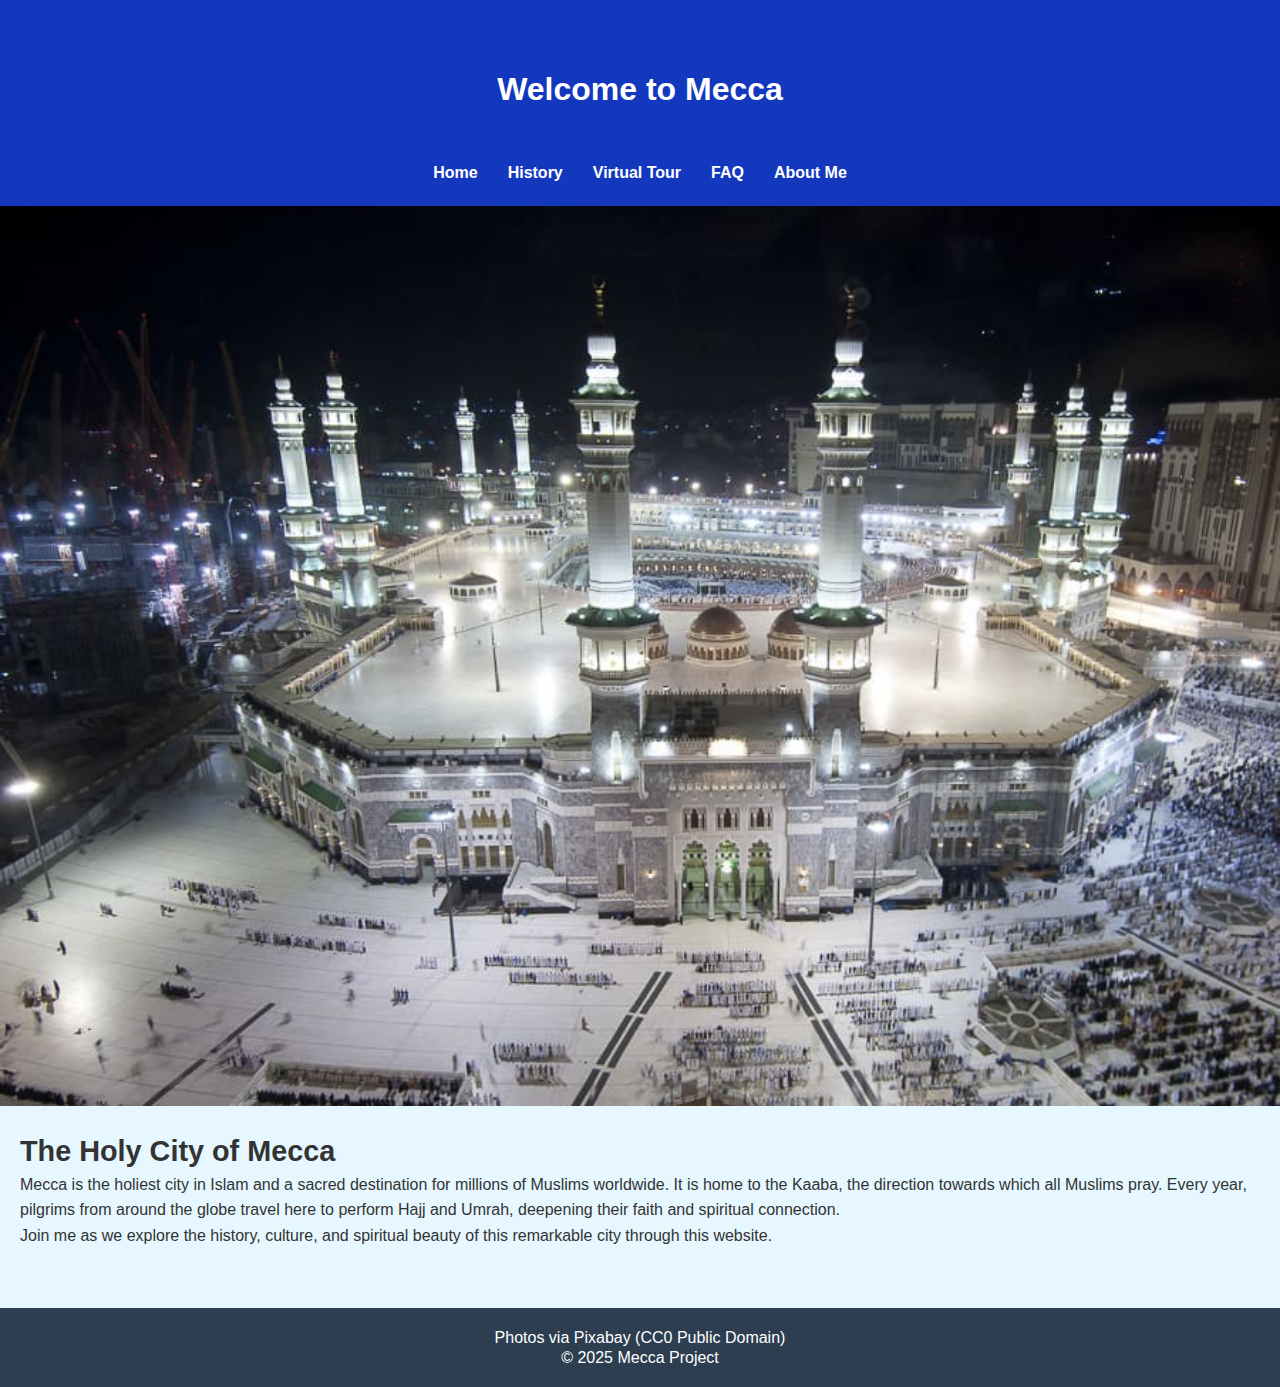
<file: Index.html>
<!DOCTYPE html>
<!-- index.html – This is the home page introducing Mecca with a background slideshow. It provides a welcoming overview of the city’s spiritual significance 
and invites visitors to explore further. -->

<html lang="en">
<head>
  <meta charset="UTF-8" />
  <meta name="viewport" content="width=device-width, initial-scale=1" />
  <title>Welcome to Makkah – The Spiritual Heart of Islam</title>
  <link href="reset.css" rel="stylesheet" />
  <link href="styles.css" rel="stylesheet" />
</head>
<body>
  <header>
    <h1>Welcome to Mecca</h1>
    <nav>
      <ul>
        <li><a href="index.html">Home</a></li>
        <li><a href="history.html">History</a></li>
        <li><a href="attractions.html">Virtual Tour</a></li>
        <li><a href="faq.html">FAQ</a></li>
        <li><a href="about.html">About Me</a></li>
      </ul>
    </nav>
  </header>

  <!-- Slideshow directly under the header -->
  <div id="background-slideshow"></div>

  <main>
    <section>
      <h2>The Holy City of Mecca</h2>
      <p>
        Mecca is the holiest city in Islam and a sacred destination for millions of Muslims worldwide.
        It is home to the Kaaba, the direction towards which all Muslims pray. Every year, pilgrims from
        around the globe travel here to perform Hajj and Umrah, deepening their faith and spiritual connection.
      </p>
      
	  <p>
        Join me as we explore the history, culture, and spiritual beauty of this remarkable city
        through this website.
      </p>
    </section>
  </main>

  <footer>
    <p>Photos via Pixabay (CC0 Public Domain)</p>
    <p>&copy; 2025 Mecca Project</p>
  </footer>

  <script src="background.js"></script>
</body>
</html>
</file>
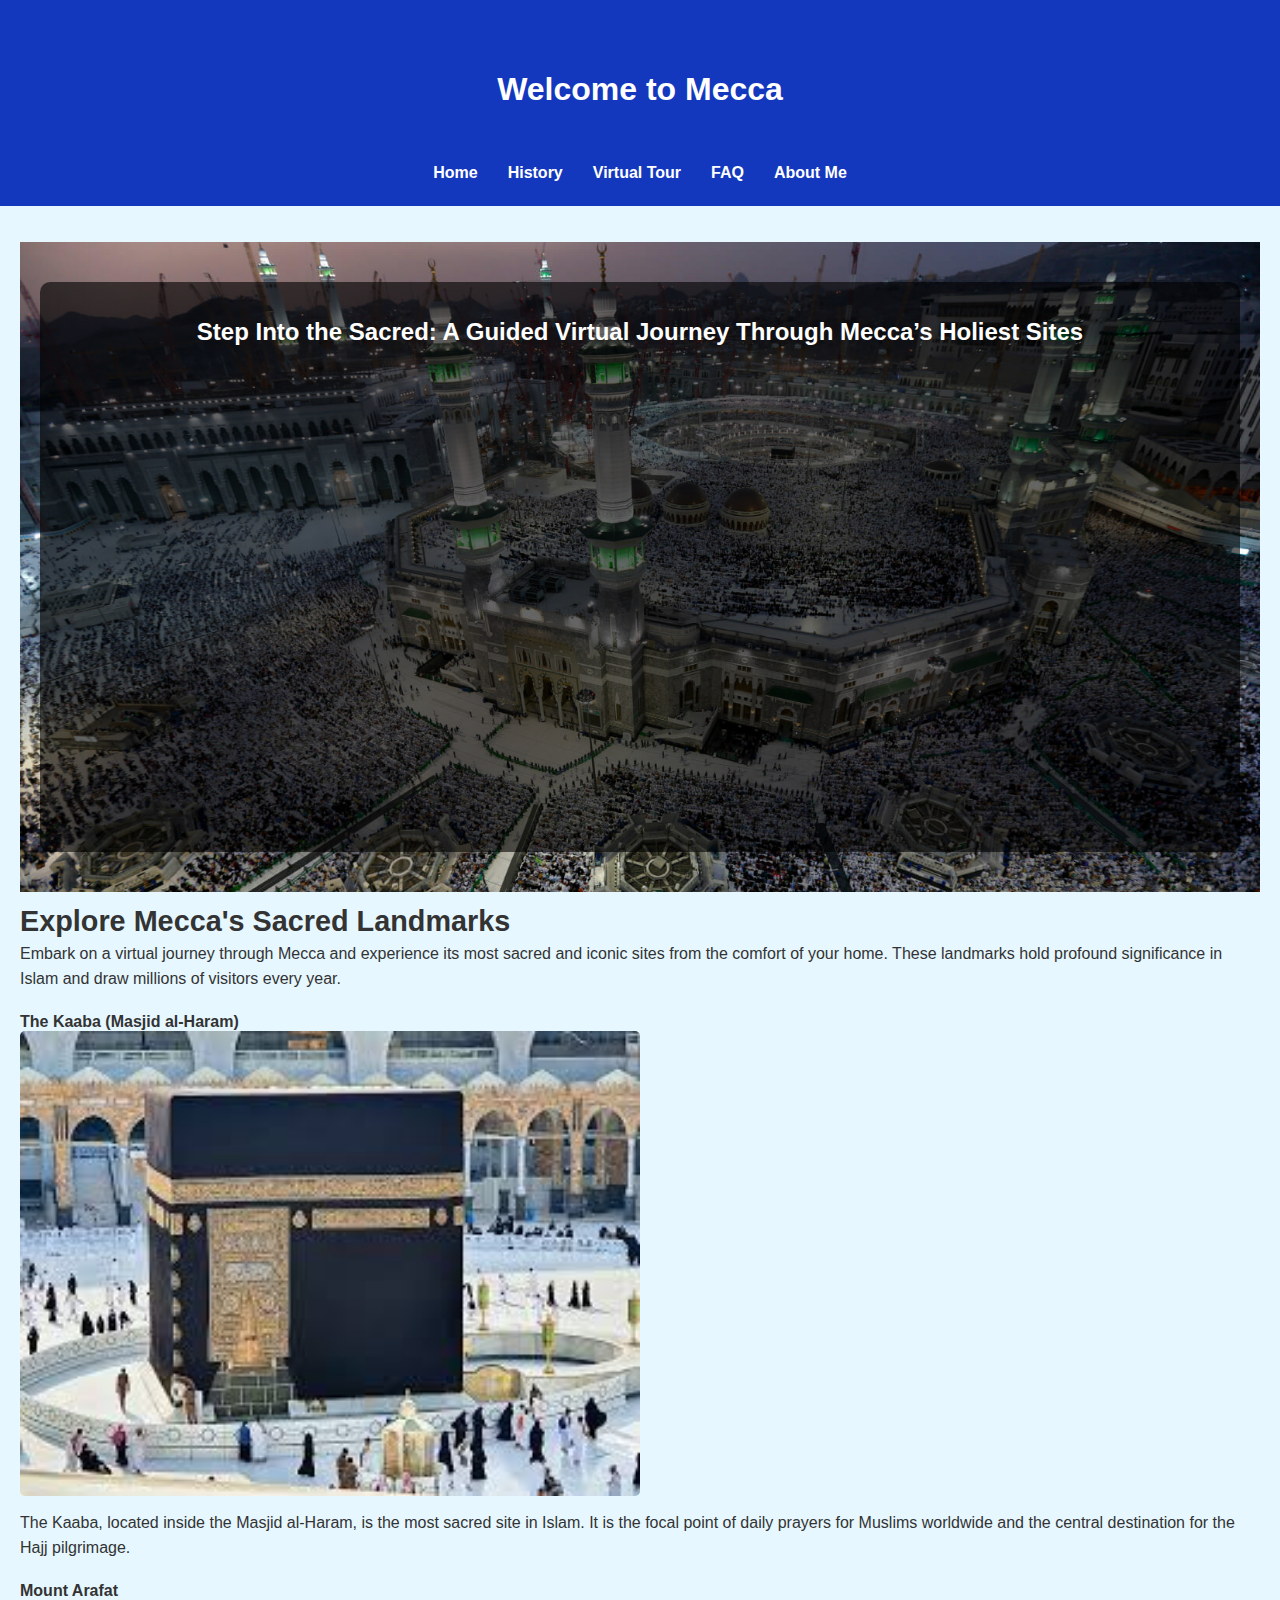
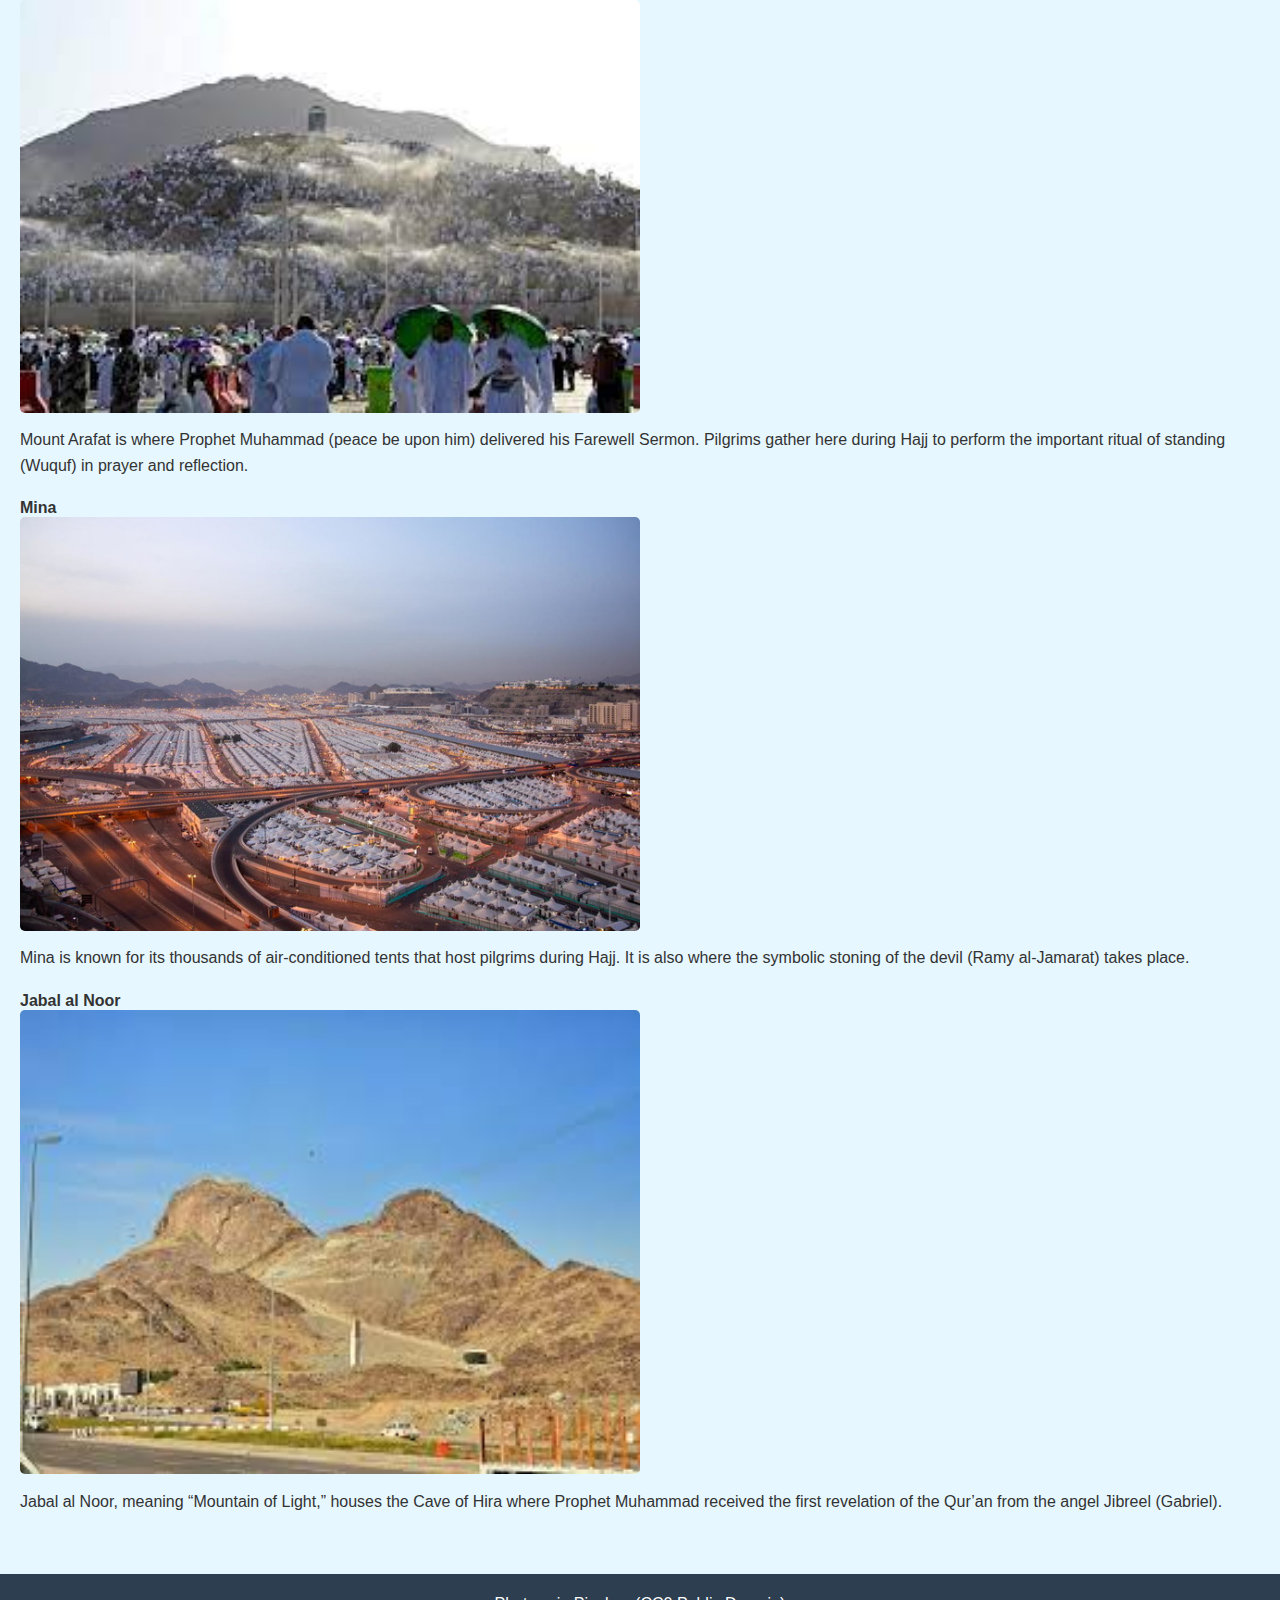
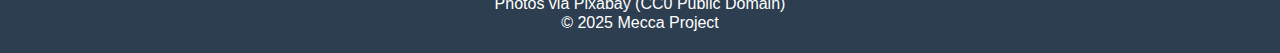
<file: attractions.html>
<!DOCTYPE html>
<!-- attractions.html – This virtual tour page showcases major landmarks of Mecca through descriptive text and an embedded YouTube video.
It gives visitors an immersive experience of the city’s sacred sites. -->

<html lang="en">
<head>
  <meta charset="UTF-8" />
  <meta name="viewport" content="width=device-width, initial-scale=1" />
  <title>Virtual Tour of Mecca</title>
  <link href="reset.css" rel="stylesheet">
  <link href="styles.css" rel="stylesheet">
</head>
<body>
  <header>
    <h1>Welcome to Mecca</h1>
    <nav>
      <ul>
        <li><a href="index.html">Home</a></li>
        <li><a href="history.html">History</a></li>
        <li><a href="attractions.html">Virtual Tour</a></li>
        <li><a href="faq.html">FAQ</a></li>
        <li><a href="about.html">About Me</a></li>
      </ul>
    </nav>
  </header>

  <main>
    <section class="tour-video">
      <div class="video-overlay">
        <h2>Step Into the Sacred: A Guided Virtual Journey Through Mecca’s Holiest Sites</h2>
        <div class="video-container">
          <iframe 
            src="https://www.youtube.com/embed/YQg_Zzethtk"
            title="Virtual Tour of Mecca"
            allow="accelerometer; autoplay; clipboard-write; encrypted-media; gyroscope; picture-in-picture"
            allowfullscreen>
          </iframe>
        </div>
      </div>
    </section>

    <section>
      <h2>Explore Mecca's Sacred Landmarks</h2>
      <p>Embark on a virtual journey through Mecca and experience its most sacred and iconic sites from the comfort of your home. These landmarks hold profound significance in Islam and draw millions of visitors every year.</p>
    </section>

    <section class="attraction">
      <h3>The Kaaba (Masjid al-Haram)</h3>
      <img src="kabaa.jpeg" alt="The Kaaba in Masjid al-Haram" />
      <p>
        The Kaaba, located inside the Masjid al-Haram, is the most sacred site in Islam. It is the focal point of daily prayers for Muslims worldwide and the central destination for the Hajj pilgrimage.
      </p>
    </section>

    <section class="attraction">
      <h3>Mount Arafat</h3>
      <img src="Mount Arafat.jpg" alt="Mount Arafat" />
      <p>
        Mount Arafat is where Prophet Muhammad (peace be upon him) delivered his Farewell Sermon. Pilgrims gather here during Hajj to perform the important ritual of standing (Wuquf) in prayer and reflection.
      </p>
    </section>

    <section class="attraction">
      <h3>Mina</h3>
      <img src="Mina.jpg" alt="Tents in Mina" />
      <p>
        Mina is known for its thousands of air-conditioned tents that host pilgrims during Hajj. It is also where the symbolic stoning of the devil (Ramy al-Jamarat) takes place.
      </p>
    </section>

    <section class="attraction">
      <h3>Jabal al Noor</h3>
      <img src="jabal noor.jpeg" alt="Jabal al Noor" />
      <p>Jabal al Noor, meaning “Mountain of Light,” houses the Cave of Hira where Prophet Muhammad received the first revelation of the Qur’an from the angel Jibreel (Gabriel).
      </p>
    </section>
  </main>
  

  <footer>
     <p>Photos via Pixabay (CC0 Public Domain)</p>
    <p>&copy; 2025 Mecca Project </p>
  </footer>
</body>
</html>
</file>
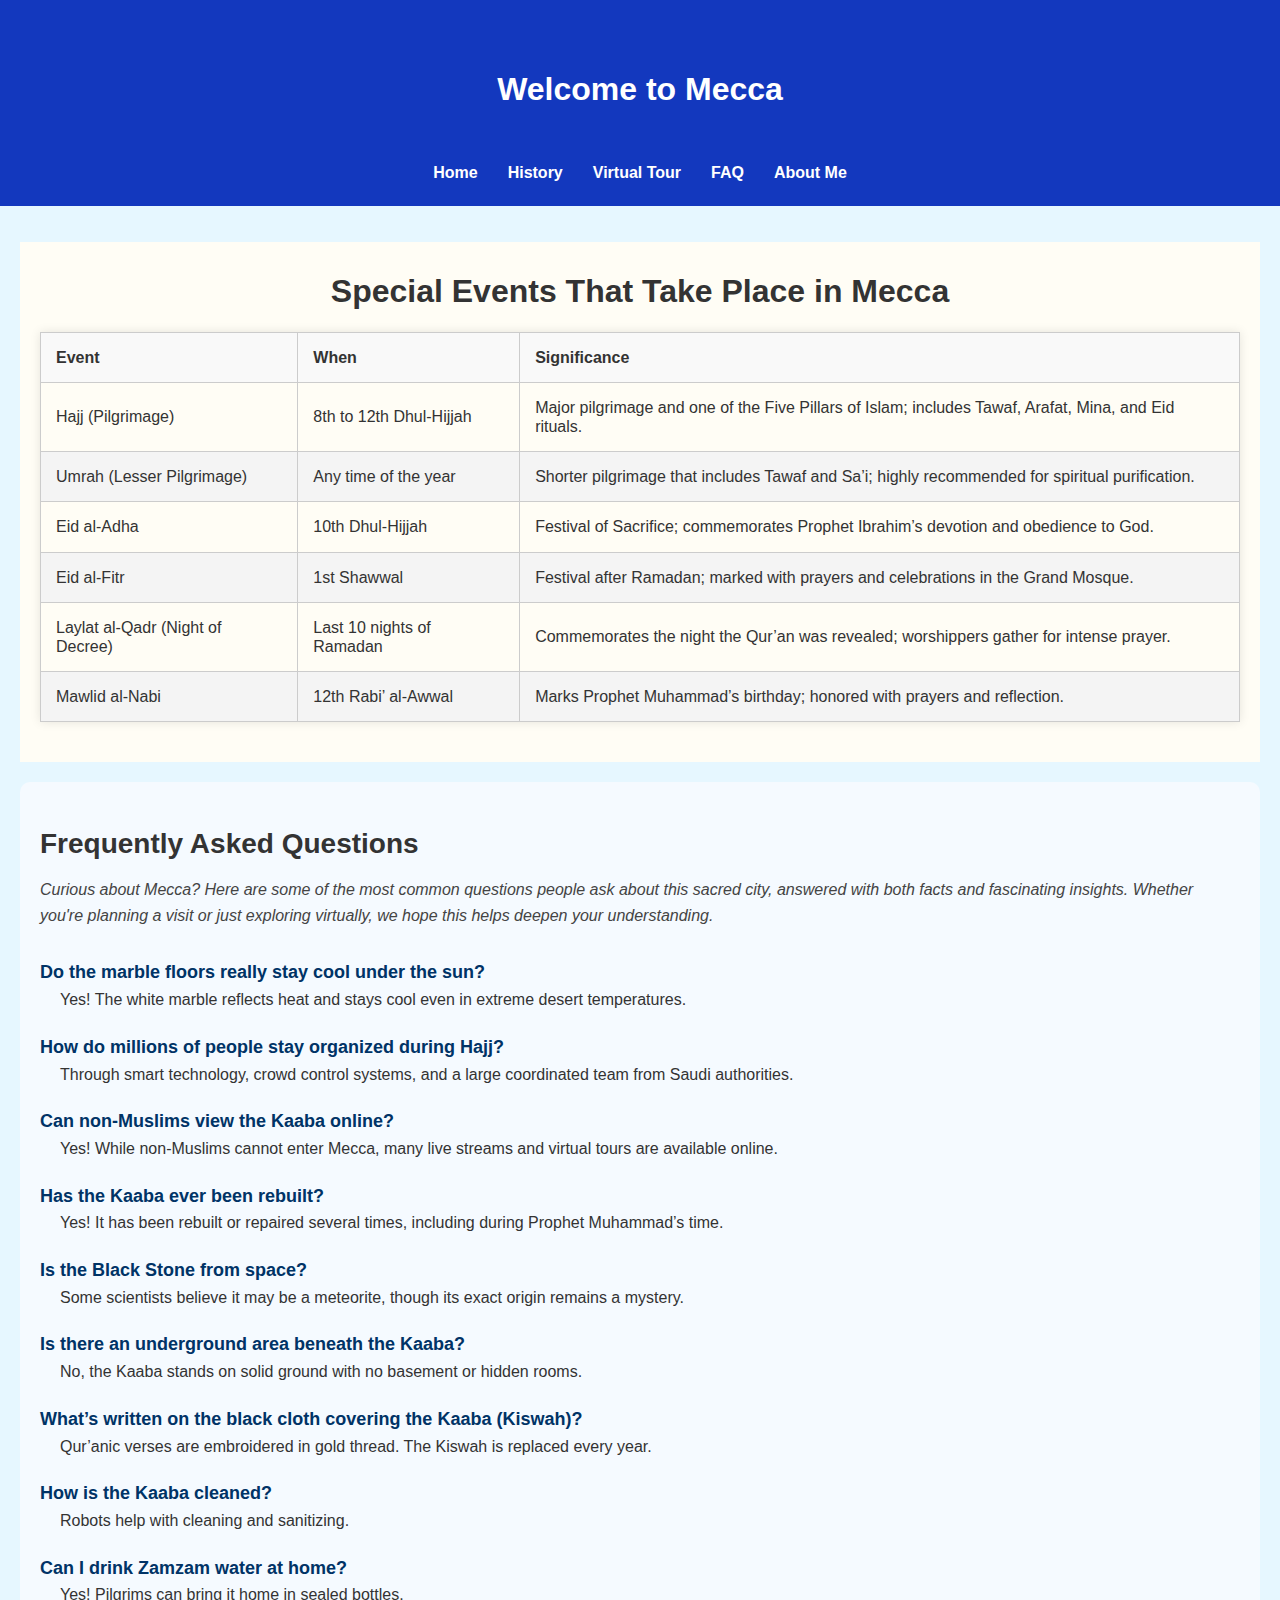
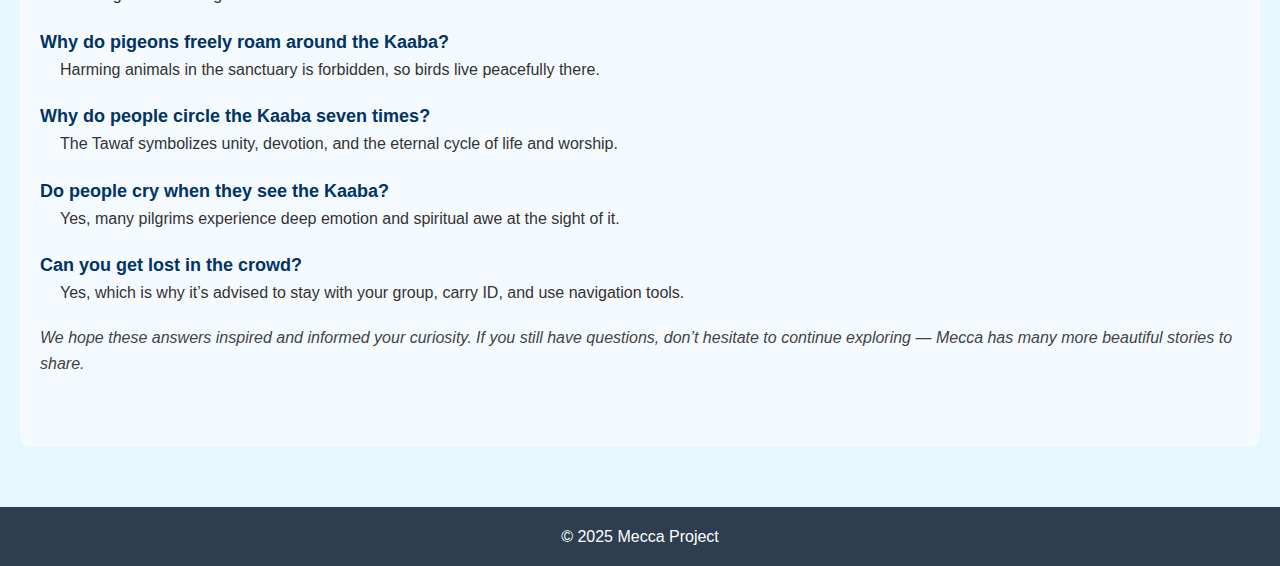
<file: faq.html>
<!DOCTYPE html>
<!-- faq.html – This FAQ page answers commonly asked questions about Mecca with clear explanations. 
 It also includes a table of special events to give structured information. -->

<html lang="en">
<head>
  <meta charset="UTF-8" />
  <meta name="viewport" content="width=device-width, initial-scale=1" />
  <title>Frequently Asked Questions – Mecca Virtual Tour</title>
  <link rel="stylesheet" href="reset.css" />
  <link rel="stylesheet" href="styles.css" />
</head>
<body>

  <header>
    <h1>Welcome to Mecca</h1>
    <nav>
      <ul>
        <li><a href="index.html">Home</a></li>
        <li><a href="history.html">History</a></li>
        <li><a href="attractions.html">Virtual Tour</a></li>
        <li><a href="faq.html" class="active">FAQ</a></li>
        <li><a href="about.html">About Me</a></li>
      </ul>
    </nav>
  </header>

  <main>

    <!-- Events Section -->
    <section class="events-section">
      <h2>Special Events That Take Place in Mecca</h2>
	<table class="events-table">
    <thead>
      <tr>
        <th>Event</th>
        <th>When</th>
        <th>Significance</th>
      </tr>
        </thead>
        <tbody>
          <tr>
            <td>Hajj (Pilgrimage)</td>
            <td>8th to 12th Dhul-Hijjah</td>
            <td>Major pilgrimage and one of the Five Pillars of Islam; includes Tawaf, Arafat, Mina, and Eid rituals.</td>
          </tr>
          <tr>
            <td>Umrah (Lesser Pilgrimage)</td>
            <td>Any time of the year</td>
            <td>Shorter pilgrimage that includes Tawaf and Sa’i; highly recommended for spiritual purification.</td>
          </tr>
          <tr>
            <td>Eid al-Adha</td>
            <td>10th Dhul-Hijjah</td>
            <td>Festival of Sacrifice; commemorates Prophet Ibrahim’s devotion and obedience to God.</td>
          </tr>
          <tr>
            <td>Eid al-Fitr</td>
            <td>1st Shawwal</td>
            <td>Festival after Ramadan; marked with prayers and celebrations in the Grand Mosque.</td>
          </tr>
          <tr>
            <td>Laylat al-Qadr (Night of Decree)</td>
            <td>Last 10 nights of Ramadan</td>
            <td>Commemorates the night the Qur’an was revealed; worshippers gather for intense prayer.</td>
          </tr>
          <tr>
            <td>Mawlid al-Nabi</td>
            <td>12th Rabi’ al-Awwal</td>
            <td>Marks Prophet Muhammad’s birthday; honored with prayers and reflection.</td>
          </tr>
        </tbody>
      </table>
    </section>

    <!-- FAQ Section -->
    <section class="faq">
      <h2>Frequently Asked Questions</h2>
      <p class="faq-intro">Curious about Mecca? Here are some of the most common questions people ask about this sacred city, 
	               answered with both facts and fascinating insights. Whether you're planning a visit or just exploring virtually, we hope this helps deepen your understanding.</p>

      <dl>
        <dt>Do the marble floors really stay cool under the sun?</dt>
        <dd>Yes! The white marble reflects heat and stays cool even in extreme desert temperatures.</dd>

        <dt>How do millions of people stay organized during Hajj?</dt>
        <dd>Through smart technology, crowd control systems, and a large coordinated team from Saudi authorities.</dd>

        <dt>Can non-Muslims view the Kaaba online?</dt>
        <dd>Yes! While non-Muslims cannot enter Mecca, many live streams and virtual tours are available online.</dd>

        <dt>Has the Kaaba ever been rebuilt?</dt>
        <dd>Yes! It has been rebuilt or repaired several times, including during Prophet Muhammad’s time.</dd>

        <dt>Is the Black Stone from space?</dt>
        <dd>Some scientists believe it may be a meteorite, though its exact origin remains a mystery.</dd>

        <dt>Is there an underground area beneath the Kaaba?</dt>
        <dd>No, the Kaaba stands on solid ground with no basement or hidden rooms.</dd>

        <dt>What’s written on the black cloth covering the Kaaba (Kiswah)?</dt>
        <dd>Qur’anic verses are embroidered in gold thread. The Kiswah is replaced every year.</dd>

        <dt>How is the Kaaba cleaned?</dt>
        <dd>Robots help with cleaning and sanitizing.</dd>

        <dt>Can I drink Zamzam water at home?</dt>
        <dd>Yes! Pilgrims can bring it home in sealed bottles. </dd>

        <dt>Why do pigeons freely roam around the Kaaba?</dt>
        <dd>Harming animals in the sanctuary is forbidden, so birds live peacefully there.</dd>

        <dt>Why do people circle the Kaaba seven times?</dt>
        <dd>The Tawaf symbolizes unity, devotion, and the eternal cycle of life and worship.</dd>

        <dt>Do people cry when they see the Kaaba?</dt>
        <dd>Yes, many pilgrims experience deep emotion and spiritual awe at the sight of it.</dd>

        <dt>Can you get lost in the crowd?</dt>
        <dd>Yes, which is why it’s advised to stay with your group, carry ID, and use navigation tools.</dd>
      </dl>

      <p class="faq-closing">We hope these answers inspired and informed your curiosity. If you still have questions, don’t hesitate to continue exploring — Mecca has many more beautiful stories to share.</p>
    </section>

  </main>

  <footer>
    <p>&copy; 2025 Mecca Project </p>
  </footer>

</body>
</html>
</file>
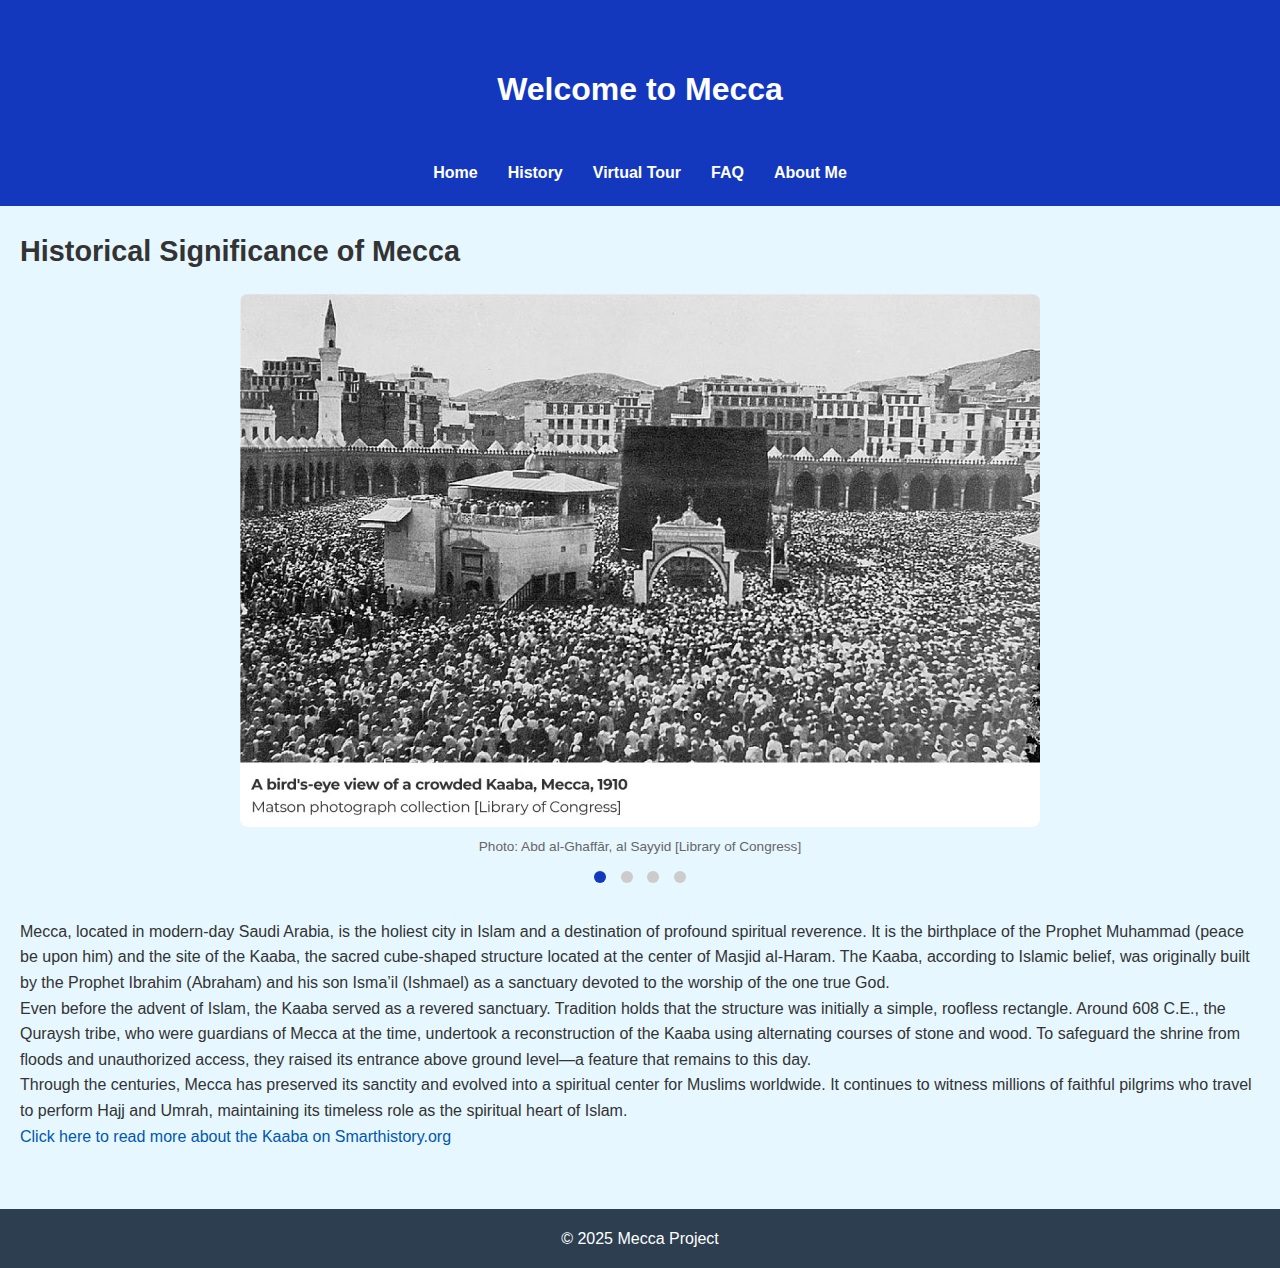
<file: history.html>
<!DOCTYPE html>
<!-- history.html – This page provides historical information about Mecca and its evolution over time. 
It includes a CSS slideshow of historical images to engage visitors. It also includes the old picture of Kaaba. -->

<html lang="en">
<head>
  <meta charset="UTF-8" />
  <meta name="viewport" content="width=device-width, initial-scale=1" />
  <title>History of Mecca – The Spiritual Heart of Islam</title>
  <link href="reset.css" rel="stylesheet" />
  <link href="styles.css" rel="stylesheet" />
</head>
<body>
  <header>
    <h1>Welcome to Mecca</h1>
    <nav>
      <ul>
        <li><a href="index.html">Home</a></li>
        <li><a href="history.html" class="active">History</a></li>
        <li><a href="attractions.html">Virtual Tour</a></li>
        <li><a href="faq.html">FAQ</a></li>
        <li><a href="about.html">About Me</a></li>
      </ul>
    </nav>
  </header>

  <main>
    <section>
      <h2>Historical Significance of Mecca</h2>

      <div class="slideshow">
        <input type="radio" name="slide" id="slide1" checked>
        <input type="radio" name="slide" id="slide2">
        <input type="radio" name="slide" id="slide3">
        <input type="radio" name="slide" id="slide4">

        <div class="slides">
          <div class="slide s1">
            <img src="Myhistorypage.jpg" alt="Mecca’s Grand Mosque, 1889">
            <p class="image-credit">Photo: Abd al-Ghaffār, al Sayyid [Library of Congress]</p>
          </div>
          <div class="slide s2">
            <img src="History image 1.jpg" alt="Old Mecca Pictures">
            <p class="image-credit">Photo: Library of congress</p>
          </div>
          <div class="slide s3">
            <img src="History image 3.jpg" alt="Old Mecca Pictures">
            <p class="image-credit">Photo: Abd al Ghaffār, al Sayyid [Library of Congress]</p>
          </div>
          <div class="slide s4">
            <img src="kabaa.jpeg"  alt="Kaaba of today">
            <p class="image-credit">Photo:Library of congress</p>
          </div>
        </div>

        <div class="navigation">
          <label for="slide1"></label>
          <label for="slide2"></label>
          <label for="slide3"></label>
          <label for="slide4"></label>
        </div>
      </div>

      <p>
        Mecca, located in modern-day Saudi Arabia, is the holiest city in Islam and a destination of profound spiritual reverence. It is the birthplace of the Prophet Muhammad (peace be upon him) and the site of the Kaaba, the sacred cube-shaped structure located at the center of Masjid al-Haram. The Kaaba, according to Islamic belief, was originally built by the Prophet Ibrahim (Abraham) and his son Isma’il (Ishmael) as a sanctuary devoted to the worship of the one true God.
      </p>
      <p>
        Even before the advent of Islam, the Kaaba served as a revered sanctuary. Tradition holds that the structure was initially a simple, roofless rectangle. Around 608 C.E., the Quraysh tribe, who were guardians of Mecca at the time, undertook a reconstruction of the Kaaba using alternating courses of stone and wood. To safeguard the shrine from floods and unauthorized access, they raised its entrance above ground level—a feature that remains to this day.
      </p>
      <p>
        Through the centuries, Mecca has preserved its sanctity and evolved into a spiritual center for Muslims worldwide. It continues to witness millions of faithful pilgrims who travel to perform Hajj and Umrah, maintaining its timeless role as the spiritual heart of Islam.
      </p>
      <p>
        <a href="https://smarthistory.org/the-kaaba/" target="_blank" rel="">
          Click here to read more about the Kaaba on Smarthistory.org
        </a>
      </p>
    </section>
  </main>

  <footer>
    <p>&copy; 2025 Mecca Project</p>
  </footer>
</body>
</html>
</file>
<file: styles.css>
/* Base Styles */
body {
  margin: 0;
  padding: 0;
  font-family: 'Segoe UI', Tahoma, Geneva, Verdana, sans-serif;
  background-color: #e6f7ff; 
  color: #333;
}

/* Header */
header {
  background-color: #1338BE;
  color: #fff;
  padding:  1rem 0 1.5rem;;
  text-align: center;
  position: relative;
  z-index: 10; 
}

header h1 {
  margin: 3rem;
  font-size: 2rem;
  line-height: 1.6;
  
}

/* Navigation */
nav ul {
  display: flex;
  justify-content: center;
  margin: 0;
  padding: 0;
  list-style: none;
}
nav ul li {
  margin: 0 15px;
}
/* Navigation bar text color */
nav ul li a {

  color: white !important;
  text-decoration: none; 
  font-weight: bold; 
}

nav ul li a:hover {
  color: #f39c12; /* Changes text color to a warm yellow on hover */
}




/* Slideshow */
#background-slideshow {
  position: relative;
  width: 100%;
  height: 900px; /* height of slideshow */
  background-size: cover;
  background-position: center;
  background-repeat: no-repeat;
  z-index: 5;
}

/* Main Content */
main {
  position: relative;
  z-index: 1;
  padding: 20px;
  margin-top: 1rem; 
}
main section {
  margin-bottom: 20px;
}
main h2 {
  font-size: 1.8rem;
  margin-bottom: 10px;
}
main p {
  line-height: 1.6;
}

/* Footer */
footer {
  background-color: #2c3e50;
  color: white;
  text-align: center;
  padding: 20px;
  margin-top: 20px;
  position: relative;
  z-index: 1;
}

/* History page slideshow */
.slideshow {
  max-width: 800px;
  margin: 2rem auto;
  position: relative;
}

.slideshow input[type="radio"] {
  display: none;
}

.slides {
  overflow: hidden;
}

.slide {
  display: none;
}

.slideshow input#slide1:checked ~ .slides .s1,
.slideshow input#slide2:checked ~ .slides .s2,
.slideshow input#slide3:checked ~ .slides .s3,
.slideshow input#slide4:checked ~ .slides .s4 {
  display: block;
}

.slide img {
  width: 100%;
  border-radius: 8px;
}

.image-credit {
  font-size: 0.85rem;
  color: #666;
  text-align: center;
  margin-top: 0.3rem;
}

.navigation {
  text-align: center;
  margin-top: 10px;
}

.navigation label {
  display: inline-block;
  width: 12px;
  height: 12px;
  background: #ccc;
  border-radius: 50%;
  margin: 0 5px;
  cursor: pointer;
  transition: background 0.3s;
}

#slide1:checked ~ .navigation label[for="slide1"],
#slide2:checked ~ .navigation label[for="slide2"],
#slide3:checked ~ .navigation label[for="slide3"],
#slide4:checked ~ .navigation label[for="slide4"] {
  background: #1338BE;
}



/* ---  Tour Page Styles --- */
.tour-video {
  position: relative;
  background: url('Background Image.jpg') no-repeat center center/cover;
  padding: 40px 20px;
}
.video-overlay {
  background-color: rgba(0, 0, 0, 0.6);
  padding: 40px 20px;
  border-radius: 10px;
  text-align: center;
}
.video-overlay h2 {
  color: white;
  margin-bottom: 20px;
  font-size: 24px;
}
.video-container {
  display: flex;
  justify-content: center;
  align-items: center;
  flex-wrap: wrap;
}
iframe {
  width: 100%;
  max-width: 800px;
  height: 450px;
  border: none;
  border-radius: 10px;
}

/* Attraction Sections */
.attraction {
  margin: 20px 0;
}
.attraction img {
  width: 50%;
  height: auto;
  border-radius: 5px;
  margin-bottom: 10px;
}

/* FAQ & Events */

.faq {
  background-color: #f5faff;
  padding: 40px 20px;
  border-radius: 10px;
  line-height: 1.6;
}

.faq h2 {
  font-size: 28px;
  margin-bottom: 10px;
}

.faq-intro,
.faq-closing {
  margin-bottom: 30px;
  font-style: italic;
  color: #444;
}

.faq dl dt {
  font-weight: bold;
  margin-top: 20px;
  font-size: 18px;
  color: #003366;
}

.faq dl dd {
  margin-bottom: 20px;
  margin-left: 20px;
  color: #333;
}


.events-section {
  padding: 40px 20px;
  background-color: #fffdf5;
}
.events-section h2 {
  text-align: center;
  font-size: 2em;
  margin-bottom: 30px;
  color: #333;
  font-weight: bold;
}
.events-table {
  width: 100%;
  border-collapse: collapse;
  box-shadow: 0 0 10px rgba(0, 0, 0, 0.1);
}
.events-table th,
.events-table td {
  padding: 15px;
  border: 1px solid #ccc;
  text-align: left;
}
.events-table thead {
  background-color: #f9f9f9;
}
.events-table tbody tr:nth-child(even) {
  background-color: #f4f4f4;
}
.events-table tbody tr:hover {
  background-color: #e6f7ff;
  transition: background-color 0.3s ease;
}

/* Animations */
.fade-in {
  opacity: 0;
  transform: translateY(20px);
  animation: fadeInUp 1.8s ease-out forwards;
}
@keyframes fadeInUp {
  0% {
    opacity: 0;
    transform: translateY(20px);
  }
  100% {
    opacity: 1;
    transform: translateY(0);
  }
}
/* Custom link style*/
a:link {
  color: #0056b3;
  text-decoration: none;
}
a:visited {
  color: #00408d; 
}
a:hover,
a:focus {
  color: #007bff;
  text-decoration: underline;
}
a:active {
  color: #002663;
}
.about-section {
  display: flex;
  align-items: flex-start;
  gap: 2rem;
  margin: 2rem;
}

.image-container img {
  width: 200px;     
  height: auto;
  border-radius: 10px;
  box-shadow: 0 4px 10px rgba(0, 0, 0, 0.2);
}

.bio-text {
  flex: 1;          
  color: #333;
  line-height: 1.6;
}


@media (max-width: 768px) {
  .about-section {
    flex-direction: column;
    align-items: center;
    text-align: center;
  }
  .image-container img {
    width: 150px;
  }
}
/* Responsive media */
@media  (max-width: 768px) {
  header h1 {
    font-size: 1.5rem;
    margin: 0.5rem 1rem;
  }
  iframe {
    height: 300px;
  }
}
@media (max-width: 480px) {
  nav ul li {
    font-size: 0.95rem;
    margin: 0.5rem 1rem;
    display: flex;
    flex-direction: row;
    align-items: center;
  }
  header h1 {
    padding: 1rem 0;
</file>
